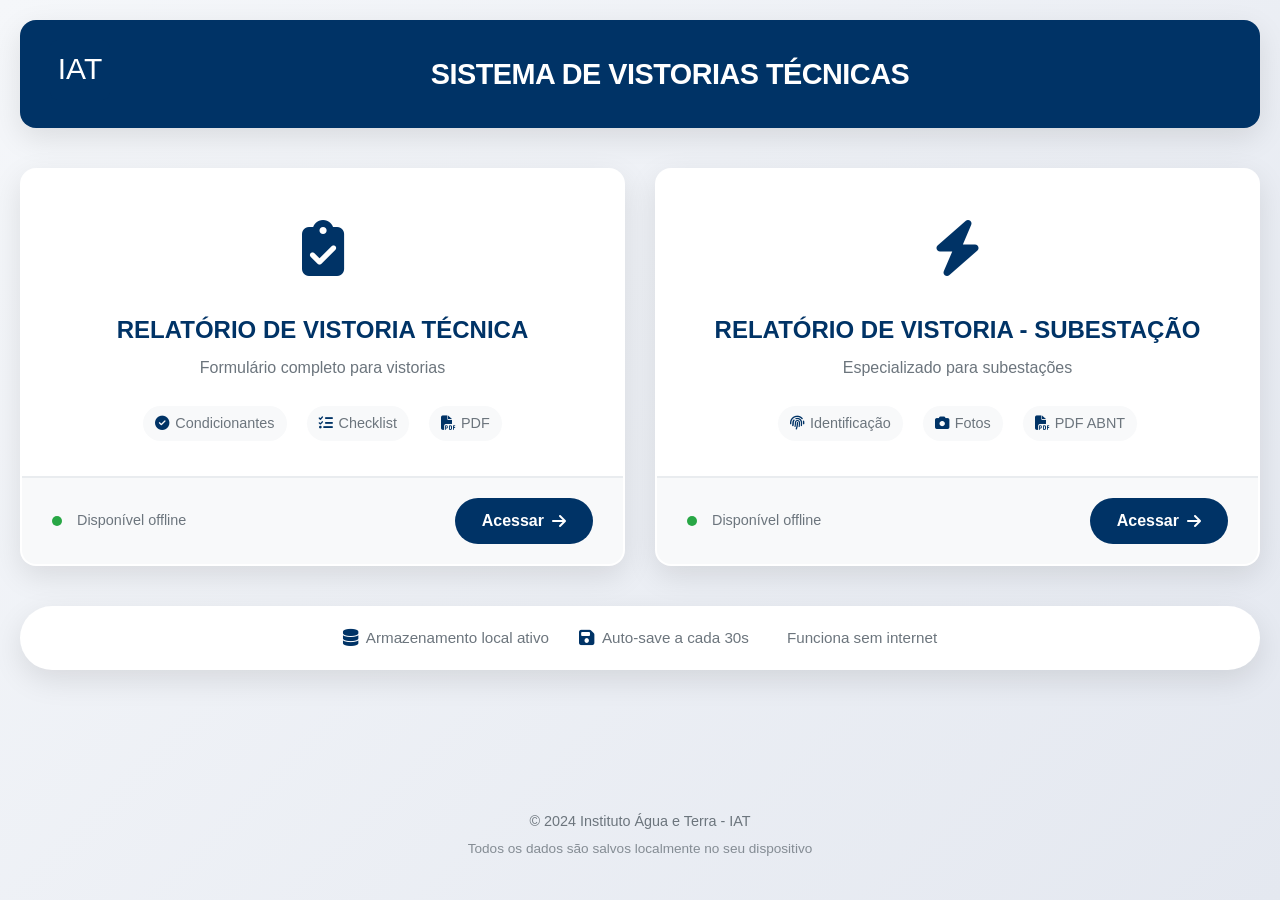
<file: index.html>
<!DOCTYPE html>
<html lang="pt-BR">
<head>
    <meta charset="UTF-8">
    <meta name="viewport" content="width=device-width, initial-scale=1.0">
    <title>IAT - Sistema de Vistorias</title>
    
    <!-- Font Awesome via CDN (funciona offline após primeiro acesso) -->
    <link rel="stylesheet" href="https://cdnjs.cloudflare.com/ajax/libs/font-awesome/6.4.0/css/all.min.css">
    
    <!-- Fallback local para Font Awesome (caso não tenha internet) -->
    <style>
        /* Fallback icons caso o CDN falhe */
        .fallback-icon {
            display: inline-block;
            width: 24px;
            height: 24px;
            background: currentColor;
            mask-size: contain;
            -webkit-mask-size: contain;
        }
    </style>
    
    <link rel="stylesheet" href="style.css">
</head>
<body>
    <div class="iat-system">
        <!-- Header minimalista -->
        <header class="iat-header">
            <div class="header-content">
                <div class="logo-container">
                    <img src="data:image/svg+xml,%3Csvg xmlns='http://www.w3.org/2000/svg' viewBox='0 0 100 100'%3E%3Crect width='100' height='100' fill='%23003366'/%3E%3Ctext x='50' y='65' font-size='50' text-anchor='middle' fill='white' font-family='Arial'%3EIAT%3C/text%3E%3C/svg%3E" 
                         alt="IAT" 
                         class="logo-fallback"
                         onerror="this.style.display='none'">
                </div>
                <h1 class="iat-title">SISTEMA DE VISTORIAS TÉCNICAS</h1>
                <div class="offline-badge" id="offlineBadge" style="display: none;">
                    <i class="fas fa-wifi-slash"></i> Modo Offline
                </div>
            </div>
        </header>

        <!-- Cards de seleção - APENAS 2 BOTÕES -->
        <main class="selection-container">
            <div class="cards-grid">
                <!-- Card 1: Relatório de Vistoria Técnica -->
                <div class="select-card" onclick="abrirFormulario('formulario1.html')" role="button" tabindex="0">
                    <div class="card-content">
                        <div class="card-icon">
                            <i class="fas fa-clipboard-check"></i>
                        </div>
                        <h2 class="card-title">RELATÓRIO DE VISTORIA TÉCNICA</h2>
                        <p class="card-subtitle">Formulário completo para vistorias</p>
                        <div class="card-features">
                            <span class="feature"><i class="fas fa-check-circle"></i> Condicionantes</span>
                            <span class="feature"><i class="fas fa-tasks"></i> Checklist</span>
                            <span class="feature"><i class="fas fa-file-pdf"></i> PDF</span>
                        </div>
                    </div>
                    <div class="card-footer">
                        <span class="status-dot"></span>
                        <span class="status-text">Disponível offline</span>
                        <button class="btn-acessar" onclick="event.stopPropagation(); abrirFormulario('formulario1.html')">
                            Acessar <i class="fas fa-arrow-right"></i>
                        </button>
                    </div>
                </div>

                <!-- Card 2: Relatório de Vistoria - Subestação -->
                <div class="select-card" onclick="abrirFormulario('formulario2.html')" role="button" tabindex="0">
                    <div class="card-content">
                        <div class="card-icon">
                            <i class="fas fa-bolt"></i>
                        </div>
                        <h2 class="card-title">RELATÓRIO DE VISTORIA - SUBESTAÇÃO</h2>
                        <p class="card-subtitle">Especializado para subestações</p>
                        <div class="card-features">
                            <span class="feature"><i class="fas fa-fingerprint"></i> Identificação</span>
                            <span class="feature"><i class="fas fa-camera"></i> Fotos</span>
                            <span class="feature"><i class="fas fa-file-pdf"></i> PDF ABNT</span>
                        </div>
                    </div>
                    <div class="card-footer">
                        <span class="status-dot"></span>
                        <span class="status-text">Disponível offline</span>
                        <button class="btn-acessar" onclick="event.stopPropagation(); abrirFormulario('formulario2.html')">
                            Acessar <i class="fas fa-arrow-right"></i>
                        </button>
                    </div>
                </div>
            </div>

            <!-- Status do sistema (apenas informação) -->
            <div class="system-status">
                <div class="status-item">
                    <i class="fas fa-database"></i>
                    <span>Armazenamento local ativo</span>
                </div>
                <div class="status-item">
                    <i class="fas fa-save"></i>
                    <span>Auto-save a cada 30s</span>
                </div>
                <div class="status-item">
                    <i class="fas fa-wifi-slash"></i>
                    <span>Funciona sem internet</span>
                </div>
            </div>
        </main>

        <!-- Footer simples -->
        <footer class="iat-footer">
            <p>© 2024 Instituto Água e Terra - IAT</p>
            <p class="footer-note">Todos os dados são salvos localmente no seu dispositivo</p>
        </footer>
    </div>

    <!-- Toast de notificação -->
    <div id="statusToast" class="toast-notification">
        <i class="fas fa-info-circle"></i>
        <span id="toastMessage"></span>
    </div>

    <script src="script.js"></script>
</body>
</html>
</file>
<file: style.css>
/* style.css - Estilos profissionais para o dashboard */
:root {
    --primary: #003366;
    --primary-dark: #002244;
    --primary-light: #004488;
    --secondary: #0056b3;
    --success: #28a745;
    --warning: #ffc107;
    --danger: #dc3545;
    --light: #f8f9fa;
    --dark: #212529;
    --gray: #6c757d;
    --border-radius: 16px;
    --shadow: 0 10px 30px rgba(0, 0, 0, 0.1);
    --shadow-hover: 0 15px 40px rgba(0, 51, 102, 0.2);
    --transition: all 0.3s ease;
}

* {
    margin: 0;
    padding: 0;
    box-sizing: border-box;
}

body {
    font-family: -apple-system, BlinkMacSystemFont, 'Segoe UI', Roboto, 'Helvetica Neue', Arial, sans-serif;
    background: linear-gradient(135deg, #f5f7fa 0%, #e4e8f0 100%);
    min-height: 100vh;
    color: var(--dark);
    line-height: 1.6;
}

.iat-system {
    max-width: 1400px;
    margin: 0 auto;
    padding: 20px;
    min-height: 100vh;
    display: flex;
    flex-direction: column;
}

/* Header */
.iat-header {
    background: var(--primary);
    border-radius: var(--border-radius);
    padding: 20px 30px;
    margin-bottom: 40px;
    box-shadow: var(--shadow);
}

.header-content {
    display: flex;
    align-items: center;
    justify-content: space-between;
    color: white;
}

.logo-container {
    flex: 0 0 auto;
}

.logo-fallback {
    width: 60px;
    height: 60px;
    border-radius: 8px;
}

.iat-title {
    font-size: 1.8rem;
    font-weight: 600;
    letter-spacing: -0.5px;
    text-align: center;
    flex: 1;
    padding: 0 20px;
}

.offline-badge {
    background: rgba(255, 255, 255, 0.15);
    padding: 8px 16px;
    border-radius: 30px;
    font-size: 0.9rem;
    display: flex;
    align-items: center;
    gap: 8px;
    backdrop-filter: blur(10px);
    border: 1px solid rgba(255, 255, 255, 0.2);
}

/* Cards grid */
.cards-grid {
    display: grid;
    grid-template-columns: repeat(2, 1fr);
    gap: 30px;
    margin-bottom: 40px;
}

/* Cards de seleção */
.select-card {
    background: white;
    border-radius: var(--border-radius);
    box-shadow: var(--shadow);
    cursor: pointer;
    transition: var(--transition);
    overflow: hidden;
    border: 2px solid transparent;
    display: flex;
    flex-direction: column;
    height: 100%;
}

.select-card:hover {
    transform: translateY(-5px);
    box-shadow: var(--shadow-hover);
    border-color: var(--primary);
}

.card-content {
    padding: 35px 30px;
    flex: 1;
    text-align: center;
}

.card-icon {
    font-size: 3.5rem;
    color: var(--primary);
    margin-bottom: 20px;
    transition: var(--transition);
}

.select-card:hover .card-icon {
    transform: scale(1.1);
    color: var(--secondary);
}

.card-title {
    font-size: 1.5rem;
    font-weight: 700;
    color: var(--primary);
    margin-bottom: 10px;
    line-height: 1.3;
}

.card-subtitle {
    color: var(--gray);
    margin-bottom: 25px;
    font-size: 1rem;
}

.card-features {
    display: flex;
    justify-content: center;
    gap: 20px;
    flex-wrap: wrap;
    margin-top: 15px;
}

.feature {
    display: flex;
    align-items: center;
    gap: 6px;
    font-size: 0.9rem;
    color: var(--gray);
    background: var(--light);
    padding: 6px 12px;
    border-radius: 30px;
}

.feature i {
    color: var(--primary);
}

.card-footer {
    padding: 20px 30px;
    background: var(--light);
    border-top: 2px solid #e9ecef;
    display: flex;
    align-items: center;
    gap: 15px;
}

.status-dot {
    width: 10px;
    height: 10px;
    background: var(--success);
    border-radius: 50%;
    animation: pulse 2s infinite;
}

@keyframes pulse {
    0%, 100% { opacity: 1; }
    50% { opacity: 0.5; }
}

.status-text {
    font-size: 0.9rem;
    color: var(--gray);
    flex: 1;
}

.btn-acessar {
    background: var(--primary);
    color: white;
    border: none;
    padding: 12px 25px;
    border-radius: 30px;
    font-weight: 600;
    font-size: 1rem;
    cursor: pointer;
    transition: var(--transition);
    display: flex;
    align-items: center;
    gap: 8px;
    border: 2px solid transparent;
}

.btn-acessar:hover {
    background: var(--secondary);
    transform: translateX(5px);
    box-shadow: 0 5px 15px rgba(0, 51, 102, 0.3);
}

/* Status do sistema */
.system-status {
    display: flex;
    justify-content: center;
    gap: 30px;
    padding: 20px;
    background: white;
    border-radius: 50px;
    box-shadow: var(--shadow);
    margin: 20px 0;
}

.status-item {
    display: flex;
    align-items: center;
    gap: 8px;
    color: var(--gray);
    font-size: 0.95rem;
}

.status-item i {
    color: var(--primary);
    font-size: 1.1rem;
}

/* Footer */
.iat-footer {
    text-align: center;
    padding: 30px 20px 20px;
    color: var(--gray);
    font-size: 0.9rem;
    margin-top: auto;
}

.footer-note {
    font-size: 0.85rem;
    margin-top: 5px;
    opacity: 0.8;
}

/* Toast Notification */
.toast-notification {
    position: fixed;
    bottom: 30px;
    right: 30px;
    background: var(--primary);
    color: white;
    padding: 15px 25px;
    border-radius: 50px;
    box-shadow: var(--shadow-hover);
    display: flex;
    align-items: center;
    gap: 10px;
    transform: translateY(100px);
    opacity: 0;
    transition: all 0.3s ease;
    z-index: 1000;
    max-width: 400px;
}

.toast-notification.show {
    transform: translateY(0);
    opacity: 1;
}

/* Responsividade */
@media (max-width: 1024px) {
    .iat-title {
        font-size: 1.5rem;
    }
}

@media (max-width: 900px) {
    .cards-grid {
        grid-template-columns: 1fr;
        gap: 20px;
    }

    .system-status {
        flex-direction: column;
        border-radius: var(--border-radius);
        padding: 20px;
        gap: 15px;
    }
}

@media (max-width: 768px) {
    .iat-system {
        padding: 10px;
    }

    .header-content {
        flex-direction: column;
        gap: 15px;
        text-align: center;
    }

    .iat-title {
        font-size: 1.3rem;
        padding: 0;
    }

    .card-content {
        padding: 25px 20px;
    }

    .card-title {
        font-size: 1.3rem;
    }

    .card-features {
        flex-direction: column;
        align-items: center;
        gap: 10px;
    }

    .feature {
        width: 100%;
        justify-content: center;
    }

    .card-footer {
        flex-direction: column;
        text-align: center;
    }

    .btn-acessar {
        width: 100%;
        justify-content: center;
    }

    .status-dot {
        display: none;
    }

    .toast-notification {
        left: 20px;
        right: 20px;
        max-width: none;
        border-radius: 10px;
    }
}

/* Offline mode */
body.offline .offline-badge {
    display: flex !important;
}

/* High contrast mode */
@media (prefers-contrast: high) {
    .select-card {
        border: 2px solid var(--dark);
    }
    
    .btn-acessar {
        border: 2px solid white;
    }
}

/* Print styles */
@media print {
    .iat-system {
        padding: 0;
    }
    
    .btn-acessar,
    .toast-notification {
        display: none;
    }
}
</file>
